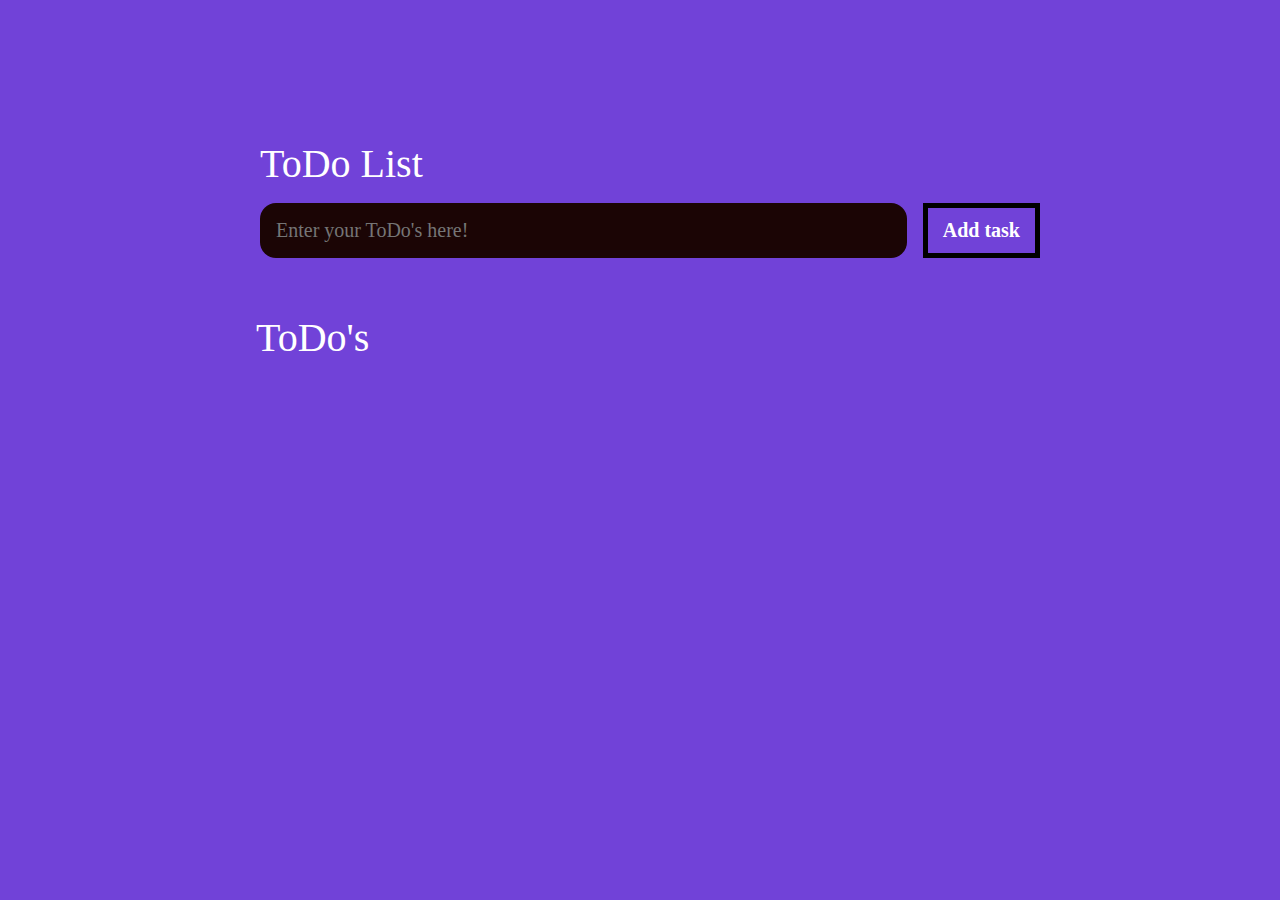
<file: Task Number 1/Todo-List/index.html>
<!DOCTYPE html>
<html lang="en">
  <head>
    <meta charset="UTF-8" />
    <meta http-equiv="X-UA-Compatible" content="IE=edge" />
    <meta name="viewport" content="width=device-width, initial-scale=1.0" />
    <link rel="stylesheet" href="./style.css" />
    <title>To Do App</title>
  </head>
  <body>
    <header>
      <h1>ToDo List</h1>
      <form id="new-todo-form">
        <input
          type="text"
          name=""
          id="new-todo-input"
          placeholder="Enter your ToDo's here!"
        />
        <input type="submit" value="Add task" id="new-todo-submit" />
      </form>
    </header>

    <main>
      <section class="todo-list">
        <h2>ToDo's</h2>
        <div id="todos">
          <!-- <div class="todo">
            <div class="content">
              <input type="text" class="text" value="My todo's" readonly />
            </div>
            <div class="actions">
              <button class="edit">Edit</button>
              <button class="delete">Delete</button>
            </div>
          </div> -->
        </div>
      </section>
    </main>
    <script src="./main.js"></script>
  </body>
</html>
</file>
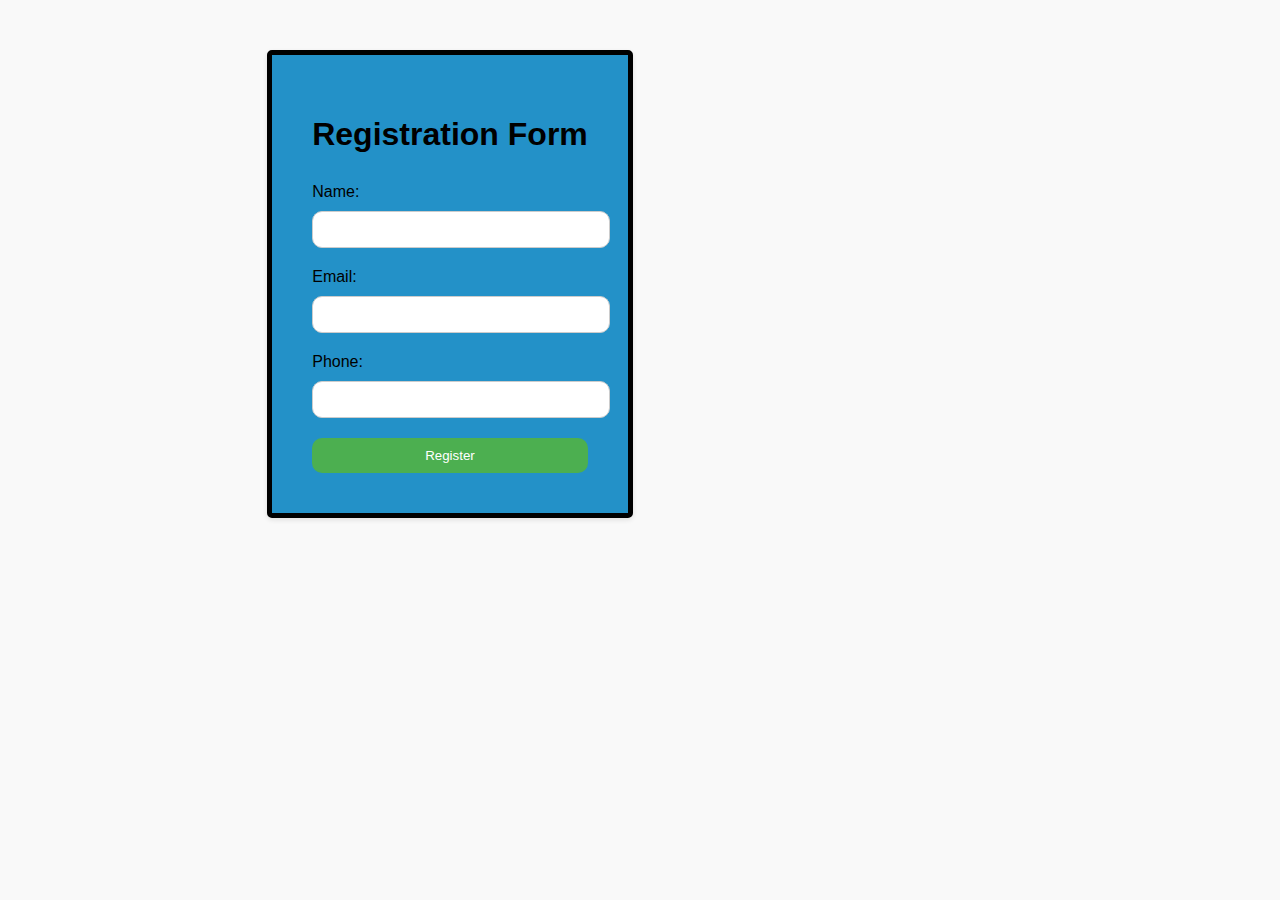
<file: Task Number 3/Registration Form/index.html>
<!DOCTYPE html>
<html lang="en">
<head>
  <meta charset="UTF-8">
  <meta name="viewport" content="width=device-width, initial-scale=1.0">
  <title>Registration Form</title>
  <link rel="stylesheet" href="style.css">
</head>
<body>
  <div class="container">
    <div class="form-container">
      <h1>Registration Form</h1>
      <form id="registrationForm">
        <label for="name">Name:</label>
        <input type="text" id="name" name="name" required>
        <label for="email">Email:</label>
        <input type="email" id="email" name="email" required>
        <label for="phone">Phone:</label>
        <input type="tel" id="phone" name="phone" required>
        <button type="submit">Register</button>
      </form>
    </div>
    <div class="data-container" id="displayData">
      <h2>Entered Data:</h2>
      <div id="displayedData"></div>
    </div>
  </div>

  <script src="main.js"></script>
</body>
</html>
</file>
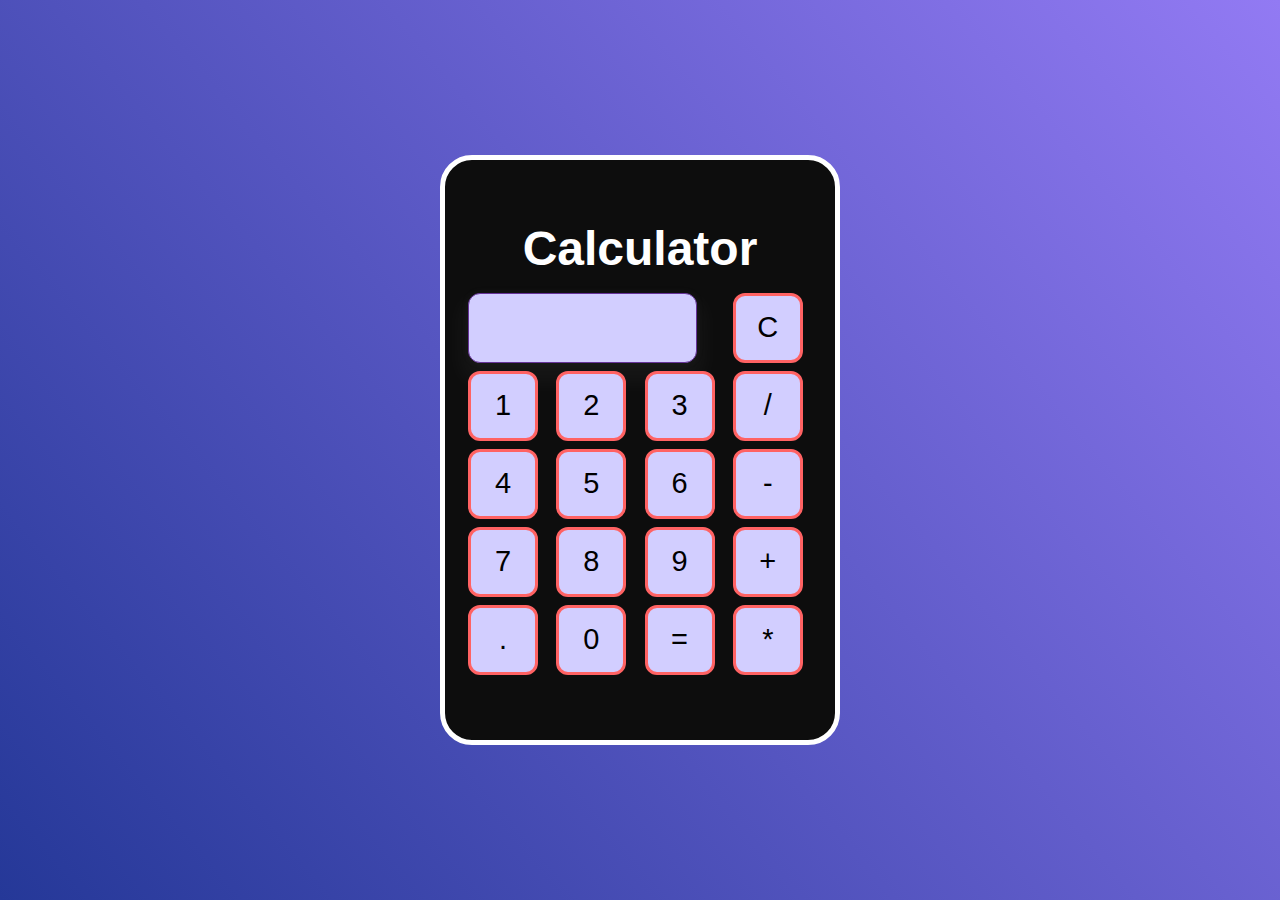
<file: Task Number 4/Calculator/index.html>
<!DOCTYPE html>
<html lang="en">
<head>
    <meta charset="UTF-8">
    <meta http-equiv="X-UA-Compatible" content="IE=edge">
    <meta name="viewport" content="width=device-width, initial-scale=1.0">
    <title>Calculator</title>
    <link rel="icon" type="image/png" href="favicon.png">
    <link rel="stylesheet" href="style.css">
</head>
<body>
    <div class="wrapper">
        <div class="hero">
            <h1 class="head" >Calculator</h1>
            <table>
                <tbody>
                <tr>
                    <td colspan="3"><div class="res" id="res"></div></td>
                    <td><button onclick="main('erase')">C</button></td>
                </tr>
                <tr>
                    <td><button onclick="main('1')">1</button></td>
                    <td><button onclick="main('2')">2</button></td>
                    <td><button onclick="main('3')">3</button></td>
                    <td><button onclick="main('/')">/</button></td>
                </tr>
                <tr>
                    <td><button onclick="main('4')">4</button></td>
                    <td><button onclick="main('5')">5</button></td>
                    <td><button onclick="main('6')">6</button></td>
                    <td><button onclick="main('-')">-</button></td>
                </tr>
                <tr>
                    <td><button onclick="main('7')">7</button></td>
                    <td><button onclick="main('8')">8</button></td>
                    <td><button onclick="main('9')">9</button></td>
                    <td><button onclick="main('+')">+</button></td>
                </tr>
                <tr>
                    <td><button onclick="main('.')">.</button></td>
                    <td><button onclick="main('0')">0</button></td>
                    <td><button onclick="main('enter')" >=</button></td>
                    <td><button onclick="main('*')">*</button></td>
                </tr>
            </tbody>
            </table>
        </div>
    </div>
    <script src="main.js"></script>
</body>
</html>
</file>
<file: Task Number 1/Todo-List/style.css>
* {
    box-sizing: border-box;
    margin: 0;
    font-family: "Fira sans", "sans serif";
  }
  
  body {
    display: flex;
    flex-direction: column;
    min-height: 100vh;
    background-color: #7142d8;
    color: #fff;
  }
  
  header {
    padding: 40px 10px;
    max-width: 800px;
    width: 100%;
    margin-top: 100px;
    margin-left: 250px;
  }
  header h1 {
    font-size: 40px;
    font-weight: 300;
    color: #fff;
    margin-bottom: 16px;
  }
  #new-todo-form {
    display: flex;
  }
  input,
  button {
    appearance: none;
    border: none;
    outline: none;
    background: none;
  }
  #new-todo-input {
    flex: 1 1 0%;
    background-color: #1b0505;;
    padding: 16px;
    border-radius: 16px;
    margin-right: 16px;
    color: #fff;
    font-size: 20px;
  }
  #new-todo-submit {
    color: #fff;
    font-size: 20px;
    font-weight: 700;
    border: 5px solid black;
    padding: 5px 15px;
  }
  
  #new-todo-submit:hover {
    opacity: 0.8;
  }
  #new-todo-submit:active {
    opacity: 0.6;
  }
  main {
    flex: 1 1 0%;
    max-width: 800px;
    width: 100%;
    margin: 0 auto;
  }
  .todo-list {
    padding: 16px;
  }
  .todo-list h2 {
    font-size: 40px;
    font-weight: 300;
    color:#6b7280 ;
    margin-bottom: 16px;
  }
  #todos .todo {
    display: flex;
    justify-content: space-between;
    background-color:  #1b0505;
    padding: 16px;
    border-radius: 16px;
    margin-bottom: 16px;
    width: 87%;
  }
  #todos .todo .content {
    flex: 1 1 0%;
  }
  #todos .todo .content .text {
    color:#fff;
    font-size: 18px;
    width: 100%;
    display: block;
    transition: 0.4s;
  }
  #todos .todo .content .text:not(:read-only) {
    color: #c4aad8d5; ;
  }
  #todos .todo .actions {
    display: flex;
    margin: 0 -8px;
  }
  .todo .actions button {
    cursor: pointer;
    margin: 0 8px;
    font-size: 18px;
    font-weight: 700;
    text-transform: uppercase;
    transition: 0.4s;
  }
  .todo .actions button:hover {
    opacity: 0.8;
  }
  .todo .actions button:active {
    opacity: 0.6;
  }
  .todo .actions .edit {
    color: #fff;
    border: 5px solid #a8e2d7;
    padding: 5px 15px;
  }
  .todo .actions .delete {
    color: #fff;
    border: 5px solid #a8e2d7;
    padding: 5px 15px;
  }
  .todo-list h2{
    color: #fff;
  }
</file>
<file: Task Number 3/Registration Form/style.css>
body {
  font-family: Arial, sans-serif;
  margin: 0;
  padding: 0;
  background-color: #f9f9f9;
}

.container {
  max-width: 800px;
  margin: 50px;
  display: flex;
  justify-content: center;
  align-items: flex-start;
}

form button {
    display: block;
    width: 100%;
    padding: 10px;
    background-color: #4CAF50;
    color: #fff;
    border: none;
    border-radius: 10px;
    cursor: pointer;

  }


.form-container {
  padding: 40px;
  background-color: rgb(35, 145, 200);
  border-radius: 5px;
  border: 5px solid black;
  box-shadow: 0 2px 5px rgba(0, 0, 0, 0.1);
}

h1 {
  text-align: center;
  margin-bottom: 30px;
}

form label {
  display: block;
  margin-bottom: 10px;
}

.data-container {
  margin-left: 30px;
}

form input {
    width: 100%;
    padding: 10px;
    margin-bottom: 20px;
    border: 1px solid #ccc;
    border-radius: 10px;
  }

.data-item {
  margin-left: 50px;
  border: 5px solid black;
  margin-bottom: 20px;
  padding: 10px;
  background-color: #f1f1f1;
  border-radius: 30px;
}

#displayData {
  display: none;
}

#displayData h2 {
  text-align: center;
}

#displayData p {
  margin-bottom: 5px;
}

#displayData strong {
  margin-right: 5px;
}
</file>
<file: Task Number 4/Calculator/style.css>
*{
    margin: 0;
    padding: 0;
    box-sizing: border-box;
}

html {
    font-family: sans-serif;
}

.wrapper{
    height: 100vh;
    width: 100%;
    background: linear-gradient(50deg,#253898, #927af3);
    display: flex;
    align-items: center;
    justify-content: center;
}

.hero{
    height: 590px;
    width: 400px;
    border-radius: 32px;
    background: #0D0D0D;
    
    border: 5px solid #fff;
    padding: 18px;
    display: flex;
    align-items: center;
    flex-direction: column;
    justify-content: center;
}
.hero table {
    height: 70%;
    width: 100%;
}
#res{
    box-shadow: 0px 0px 7px 2px rgba(124, 124, 124, 0.041), 0px 12px 20px 8px rgba(255, 255, 255, 0.041);
    background: rgb(210, 206, 255);
    height: 70px;
    width: 229px;
    border: 1px solid rebeccapurple;
    border-radius: 12px;
    margin: 3px;
    display: flex;
    align-items: center;
    padding: 0 8px;
    font-size: 26px;
    overflow-x: auto;
}

.hero table td button {
    cursor: pointer;
    background: rgb(210, 206, 255);
    border: 3px solid #FF6263;
    outline: none;
    font-size: 29px;
    border-radius: 12px;
    height: 70px;
    width: 70px;
    margin: 3px;
}

.hero table td button:hover{
    background:#242B2E;
    color: #fff;
    border: 3px solid #fff;
}

.head{
    font-size: 48px;
    color: #fff;
    margin-bottom: 12px;
}
</file>
